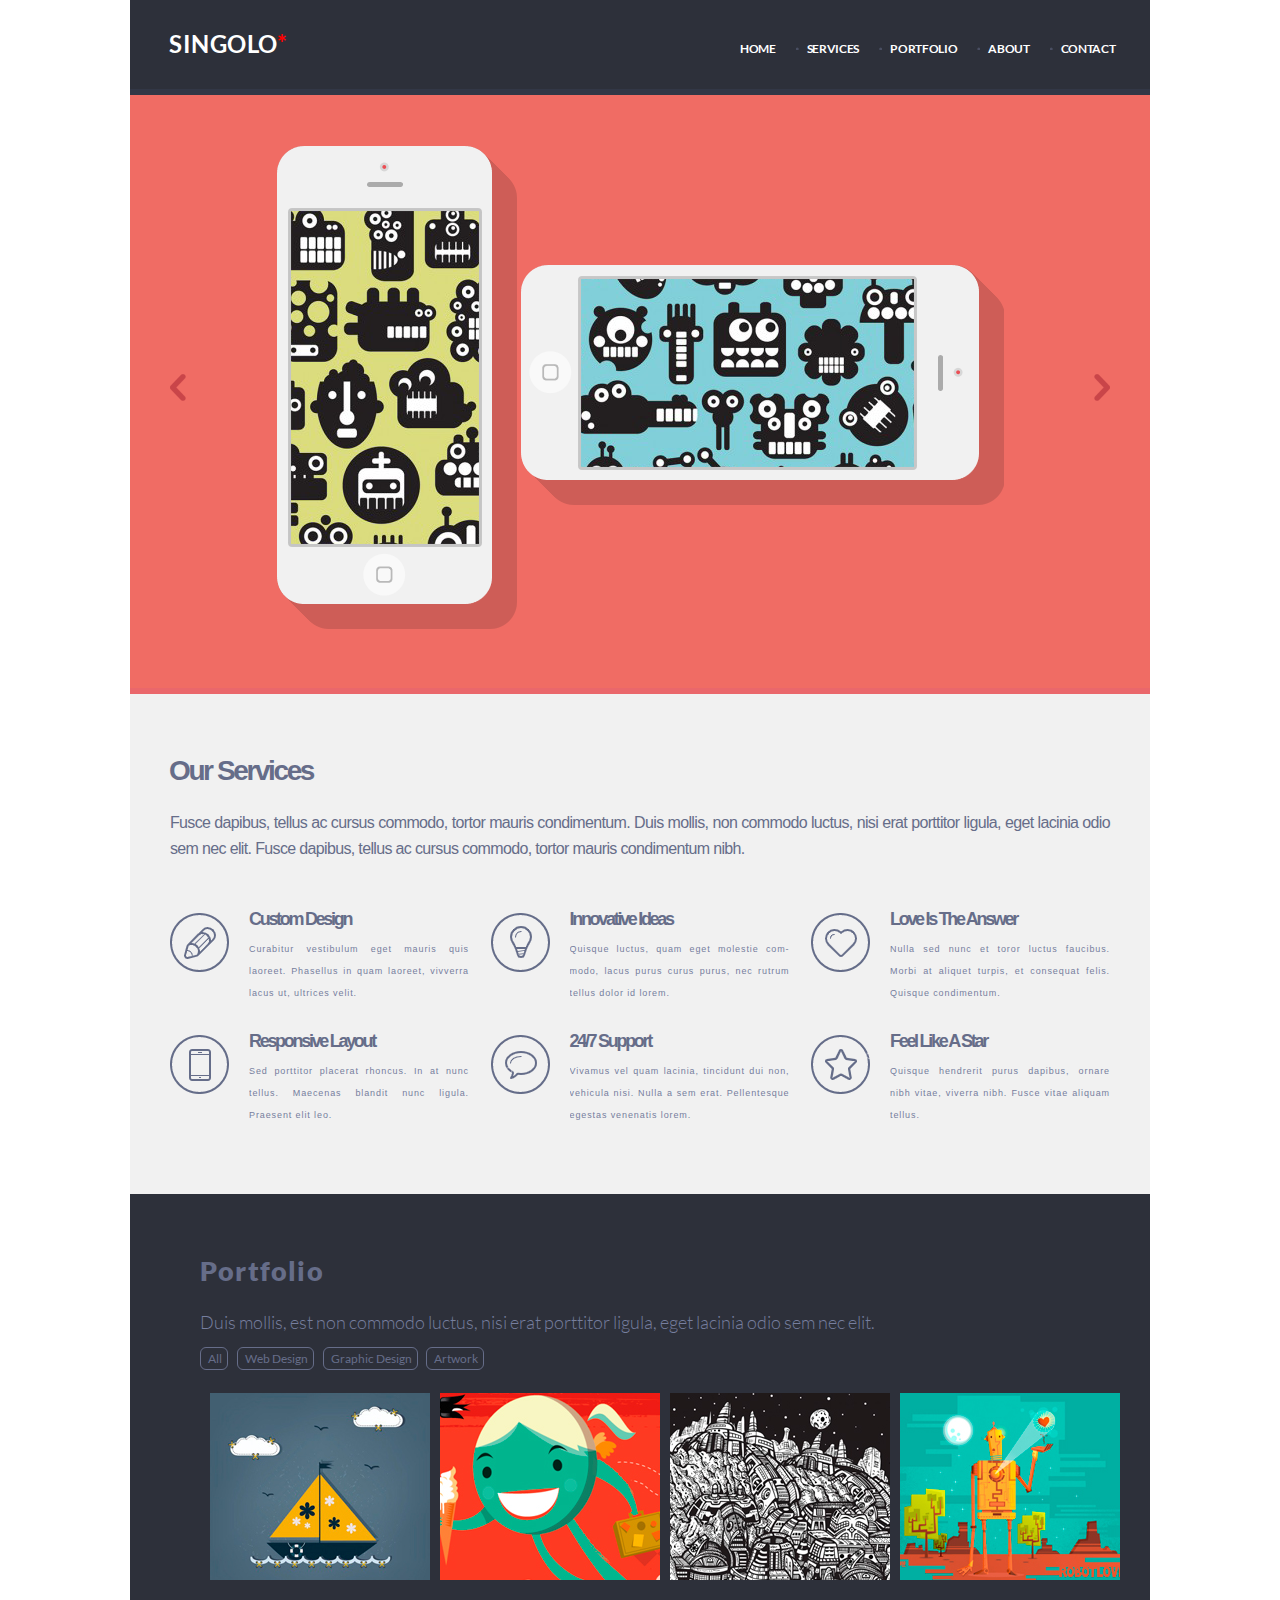
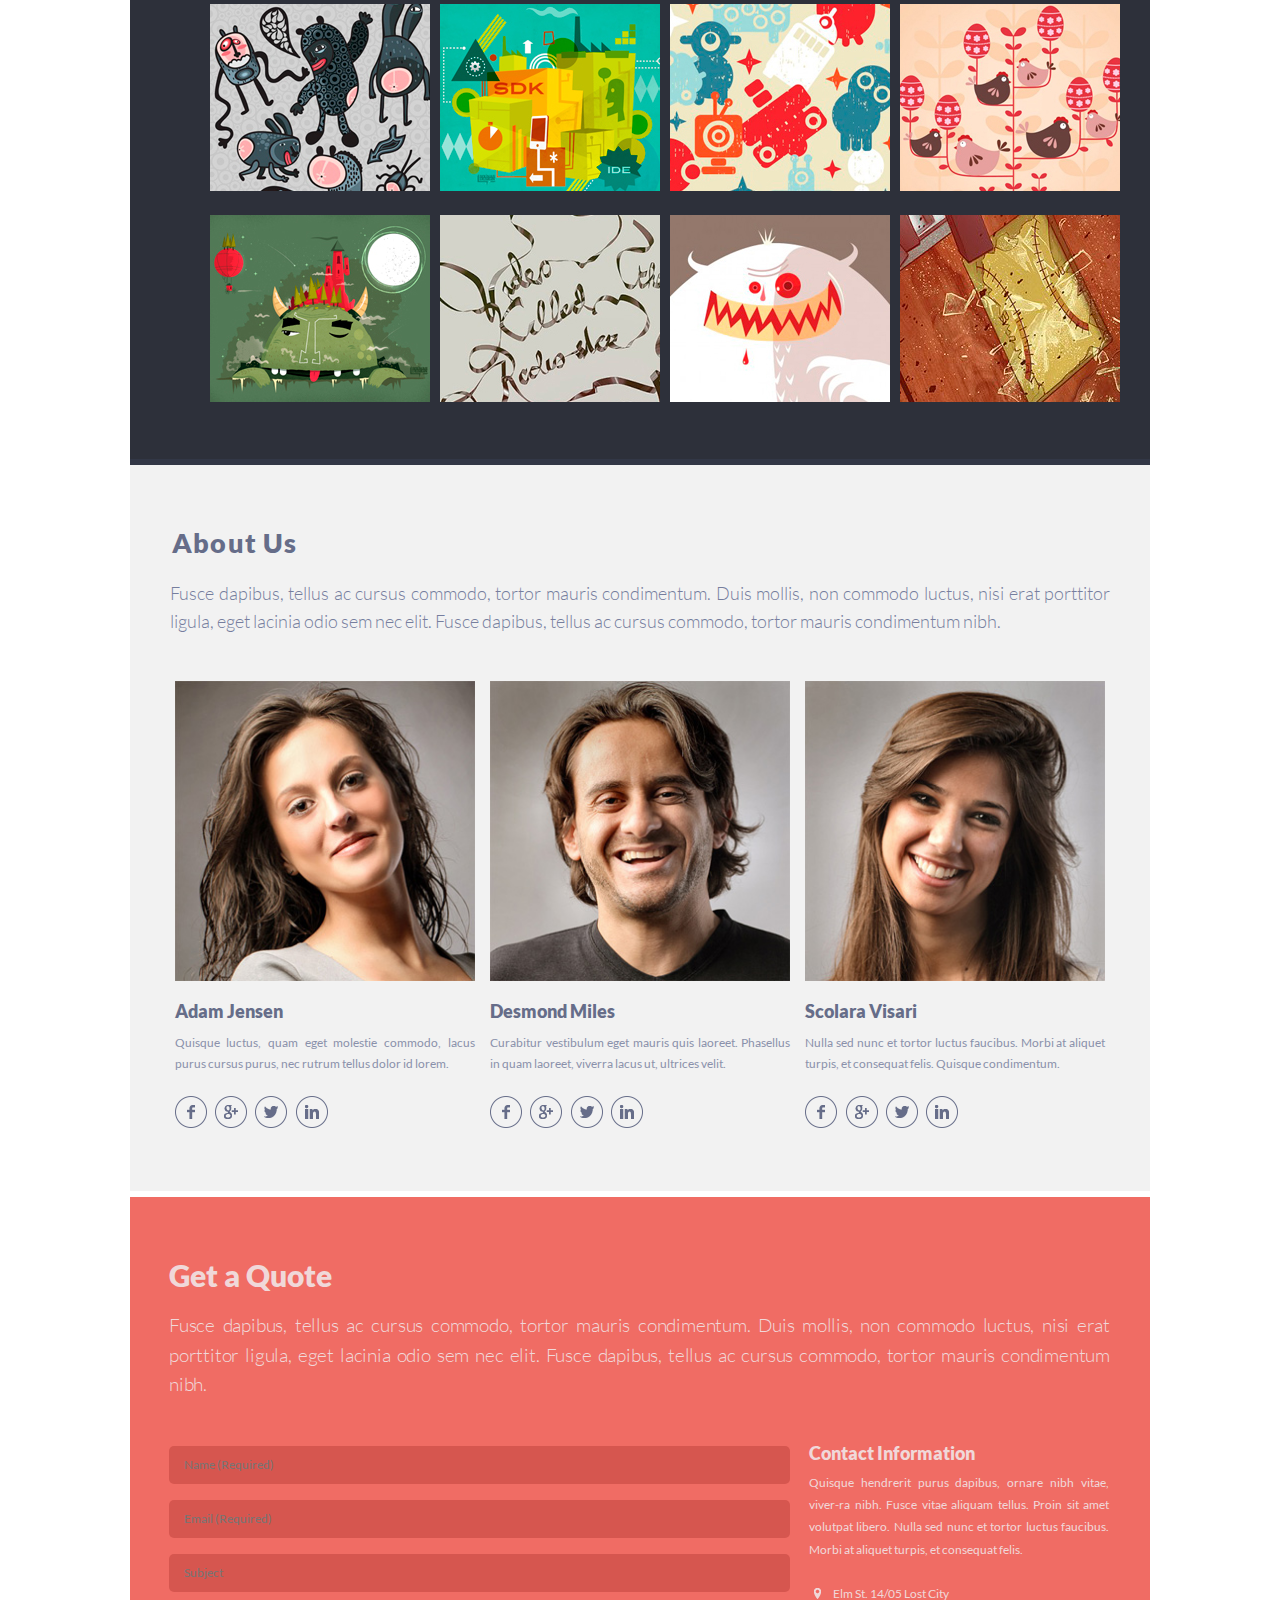
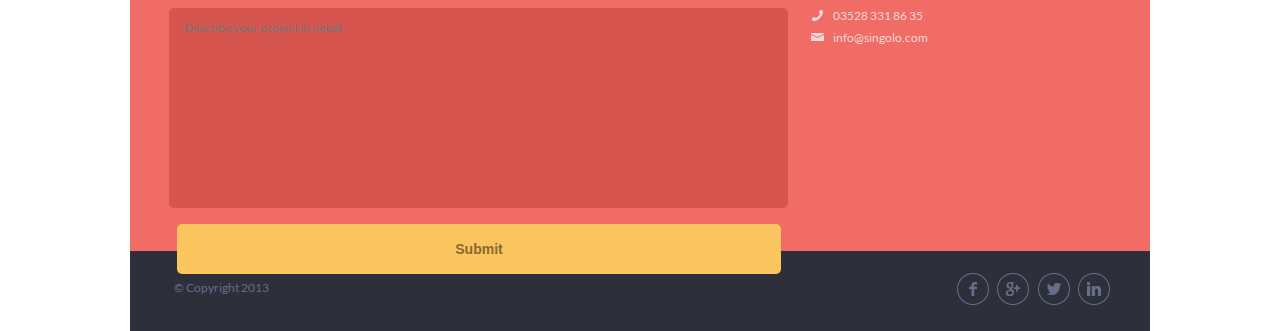
<file: index.html>
<!DOCTYPE html>
<html lang="en">

<head>
  <meta charset="UTF-8">
  <meta name="viewport" content="width=device-width, initial-scale=1.0">
  <title>Singolo</title>
  <link rel="stylesheet" href="style.css">
</head>

<body>
  <div class="modal_wraper">
    <div class="modal_msg"></div>
  </div>
  <header>
    <button class="header_menu" type="button" ></button>
    <h1 class="header_logo">singolo<span>*</span></h1>
    <nav class="nav_menu">
      <ul class="menu_items">
        <li>
          <a class="menu_item" href="#">home</a>
        </li>
        <div class="circle"></div>
        <li>
          <a class="menu_item" href="#services">services</a>
        </li>
        <div class="circle"></div>
        <li>
          <a class="menu_item" href="#portfolio">portfolio</a>
        </li>
        <div class="circle"></div>
        <li>
          <a class="menu_item" href="#about">about</a>
        </li>
        <div class="circle"></div>
        <li>
          <a class="menu_item" href="#contact">contact</a>
        </li>
      </ul>
    </nav>
  </header>
  <main>

    <section class="slider">
      <img class="control arrow left" src="./assets/left.png" alt="left arr">
      <div class="slider_container">
        <div class="slider_item1 active">
          <img class="tel_vert" src="./assets/phone-vertical.png" alt="phone-vertical">
          <img class="tel_gor" src="./assets/phone-horizontal.png" alt="phone-horizontal">
        </div>
        <div class="slider_item2">
          <img class="sl2" src="./assets/2slide.png" alt="2slide">
        </div>
      </div>
      <img class="control arrow right" src="./assets/right.png" alt="right arr">
    </section>
    <section class="services" name="services">
      <a name="services" id="services"></a>
      <h2>Our Services</h2>
      <p class="services_overview">Fusce dapibus, tellus ac cursus commodo, tortor mauris condimentum.
        Duis mollis, non commodo luctus, nisi erat porttitor ligula,
        eget lacinia odio sem nec elit. Fusce dapibus, tellus ac cursus commodo,
        tortor mauris condimentum nibh.
      </p>
      <div class="services_columns">
        <div class="service_item">
          <img class="service_icon" src="./assets/pen.png" alt="pen">
          <div class="service_content">
            <h3 class="service_name">Custom Design</h3>
            <p class="service_description">Curabitur vestibulum eget mauris quis laoreet. Phasellus in quam laoreet,
              vivverra lacus ut, ultrices velit.</p>
          </div>
        </div>
        <div class="service_item">
          <img class="service_icon" src="./assets/bulb.png" alt="bulb">
          <div class="service_content">
            <h3 class="service_name">Innovative Ideas</h3>
            <p class="service_description">Quisque luctus, quam eget molestie com-modo, lacus purus curus purus, nec
              rutrum tellus dolor id lorem.</p>
          </div>
        </div>
        <div class="service_item">
          <img class="service_icon" src="./assets/heart.png" alt="heart">
          <div class="service_content">
            <h3 class="service_name">Love Is The Answer</h3>
            <p class="service_description">Nulla sed nunc et toror luctus faucibus. Morbi at aliquet turpis, et
              consequat felis. Quisque condimentum.</p>
          </div>
        </div>
        <div class="service_item">
          <img class="service_icon" src="./assets/phone.png" alt="phone">
          <div class="service_content">
            <h3 class="service_name">Responsive Layout</h3>
            <p class="service_description">Sed porttitor placerat rhoncus. In at nunc tellus. Maecenas blandit nunc
              ligula. Praesent elit leo.</p>
          </div>
        </div>
        <div class="service_item">
          <img class="service_icon" src="./assets/bubble.png" alt="bubble">
          <div class="service_content">
            <h3 class="service_name">24/7 Support</h3>
            <p class="service_description">Vivamus vel quam lacinia, tincidunt dui non, vehicula nisi. Nulla a sem
              erat. Pellentesque egestas venenatis lorem.</p>
          </div>
        </div>
        <div class="service_item">
          <img class="service_icon" src="./assets/star.png" alt="star">
          <div class="service_content">
            <h3 class="service_name">Feel Like A Star</h3>
            <p class="service_description">Quisque hendrerit purus dapibus, ornare nibh vitae, viverra nibh. Fusce
              vitae aliquam tellus.</p>
          </div>
        </div>
      </div>
    </section>
    <section class="portfolio">
      <a name="portfolio" id="portfolio"></a>
      <div class="portfolio_block">
        <div class="portfolio_title">
          <h1 class="portfolio_title_logo">Portfolio</h1>
          <span class="portfolio_title_text">Duis mollis, est non commodo luctus, nisi erat porttitor ligula, eget
            lacinia
            odio sem nec elit.</span>
        </div>
        <div class="portfolio_menu_block">
          <ul class="portfolio_menu">
            <li class="portfolio_menu_item">All</li>
            <li class="portfolio_menu_item">Web Design</li>
            <li class="portfolio_menu_item">Graphic Design</li>
            <li class="portfolio_menu_item">Artwork</li>
          </ul>
        </div>
        <div class="portfolio_images_block">
          <div class="image_items">
            <div class="image_item">
              <img class="portfolio_img" src="assets/11.jpg" alt="img11">
            </div>
            <div class="image_item">
              <img class="portfolio_img" src="assets/12.jpg" alt="img12">
            </div>
            <div class="image_item">
              <img class="portfolio_img" src="assets/13.jpg" alt="img13">
            </div>
            <div class="image_item">
              <img class="portfolio_img" src="assets/14.jpg" alt="img14">
            </div>
            <div class="image_item">
              <img class="portfolio_img" src="assets/21.jpg" alt="img21">
            </div>
            <div class="image_item">
              <img class="portfolio_img" src="assets/22.jpg" alt="img22">
            </div>
            <div class="image_item">
              <img class="portfolio_img" src="assets/23.jpg" alt="img23">
            </div>
            <div class="image_item">
              <img class="portfolio_img" src="assets/24.jpg" alt="img24">
            </div>
            <div class="image_item">
              <img class="portfolio_img" src="assets/31.jpg" alt="img31">
            </div>
            <div class="image_item">
              <img class="portfolio_img" src="assets/32.jpg" alt="img32">
            </div>
            <div class="image_item">
              <img class="portfolio_img" src="assets/33.jpg" alt="img33">
            </div>
            <div class="image_item">
              <img class="portfolio_img" src="assets/34.jpg" alt="img34">
            </div>
          </div>
        </div>
      </div>
    </section>

    <section class="about">
      <a name="about" id="about"></a>
      <div class="about_block">
        <div class="about_title">
          <h2 class="about_title_logo">About Us</h2>
          <span class="about_title_text">Fusce dapibus, tellus ac cursus commodo, tortor mauris condimentum. Duis
            mollis,
            non commodo luctus, nisi erat porttitor ligula, eget lacinia odio sem nec elit. Fusce dapibus, tellus ac
            cursus commodo, tortor mauris condimentum nibh.</span>
        </div>
      </div>
      <div class="about_block_items">
        <div class="about_item">
          <img class="item_photo" src="assets/photo1.jpg" alt="assets/photo1.jpg">
          <!-- <div class="item_photo photo1">
          </div> -->
          <div class="item_text">
            <p>Adam Jensen</p>
            <div class="item_description">
              <span>Quisque luctus, quam eget molestie commodo, lacus purus cursus purus, nec rutrum tellus dolor id
                lorem.</span>
            </div>
          </div>
          <div class="social_pics2">
            <img src="assets/facebook.png" alt="facebook">
            <img src="assets/google.png" alt="google">
            <img src="assets/tw.png" alt="twitter">
            <img src="assets/li.png" alt="linked_in">
          </div>
        </div>
        <div class="about_item">
          <img class="item_photo" src="assets/photo2.jpg" alt="assets/photo2.jpg">
          <!-- <div class="item_photo photo2">
          </div> -->
          <div class="item_text">
            <p>Desmond Miles</p>
            <div class="item_description">
              <span>Curabitur vestibulum eget mauris quis laoreet. Phasellus in quam laoreet, viverra lacus ut, ultrices
                velit.</span>
            </div>
          </div>
          <div class="social_pics2">
            <img src="assets/facebook.png" alt="facebook">
            <img src="assets/google.png" alt="google">
            <img src="assets/tw.png" alt="twitter">
            <img src="assets/li.png" alt="linked_in">
          </div>
        </div>
        <div class="about_item">
          <img class="item_photo" src="assets/photo3.jpg" alt="assets/photo3.jpg">
          <!-- <div class="item_photo photo3">
          </div> -->
          <div class="item_text">
            <p>Scolara Visari</p>
            <div class="item_description">
              <span>Nulla sed nunc et tortor luctus faucibus. Morbi at aliquet turpis, et consequat felis. Quisque
                condimentum.</span>
            </div>
          </div>
          <div class="social_pics2">
            <img src="assets/facebook.png" alt="facebook">
            <img src="assets/google.png" alt="google">
            <img src="assets/tw.png" alt="twitter">
            <img src="assets/li.png" alt="linked_in">
          </div>
        </div>
      </div>
    </section>
    <section class="form_section">
      <a name="contact" id="contact"></a>
      <h1 class="title_h1">Get a Quote</h1>
      <span class="title-info">
        Fusce dapibus, tellus ac cursus commodo, tortor mauris condimentum. Duis mollis, non commodo luctus, nisi
        erat porttitor ligula, eget lacinia odio sem nec elit. Fusce dapibus, tellus ac cursus commodo, tortor mauris
        condimentum nibh.
      </span>
      <div class="form_info">
        <form class="form_container">
          <input id='username' class="form_item" type="text" name="username" placeholder="Name (Required)"
             inputmode="text" required>
          <input id='email' class="form_item" type="email" name="email" placeholder="Email (Required)" inputmode="email"
            required>
          <input class="form_item" id="subject" type="text" name="subject" placeholder="Subject" inputmode="text">
          <textarea name="describe_field" id='describe' placeholder="Describe your project in detail..."></textarea>
          <button class="submit">Submit</button>
        </form>
        <div class="contact_container">
          <h3 class="contact_h3">Contact Information</h3>
          <p class="contact_text">
            Quisque hendrerit purus dapibus, ornare nibh vitae, viver-ra nibh. Fusce vitae aliquam tellus. Proin sit
            amet
            volutpat libero. Nulla sed nunc et tortor luctus faucibus. Morbi at aliquet turpis, et consequat felis.
          </p>
          <div class="phone_tel_adress">
            <div class="note">
              <div class="pics"><img src="assets/adress_pic.png" alt="adress"></div>
              <div class="note_text"><span>Elm St. 14/05 Lost City</span></div>
            </div>
            <div class="note">
              <div class="pics"><img src="assets/phone_pic.png" alt="phone"></div>
              <div class="note_text">
                <a href="tel:03528 331 86 35">
                  <span>03528 331 86 35</span>
                </a>
              </div>
            </div>
            <div class="note">
              <div class="pics"><img src="assets/email-pic.png" alt="email"></div>
              <div class="note_text">
                <a href="mailto:info@singolo.com">
                  <span>info@singolo.com</span>
                </a>
              </div>
            </div>
          </div>
        </div>
      </div>
    </section>
  </main>
  <footer class="footer">
    <p class="copyright_text">© Copyright 2013</p>
    <div class="social_pics">
      <img src="assets/facebook.png" alt="facebook">
      <img src="assets/google.png" alt="google">
      <img src="assets/tw.png" alt="twitter">
      <img src="assets/li.png" alt="linked_in">
    </div>
  </footer>
  <script src="./script.js"></script>
</body>

</html>
</file>
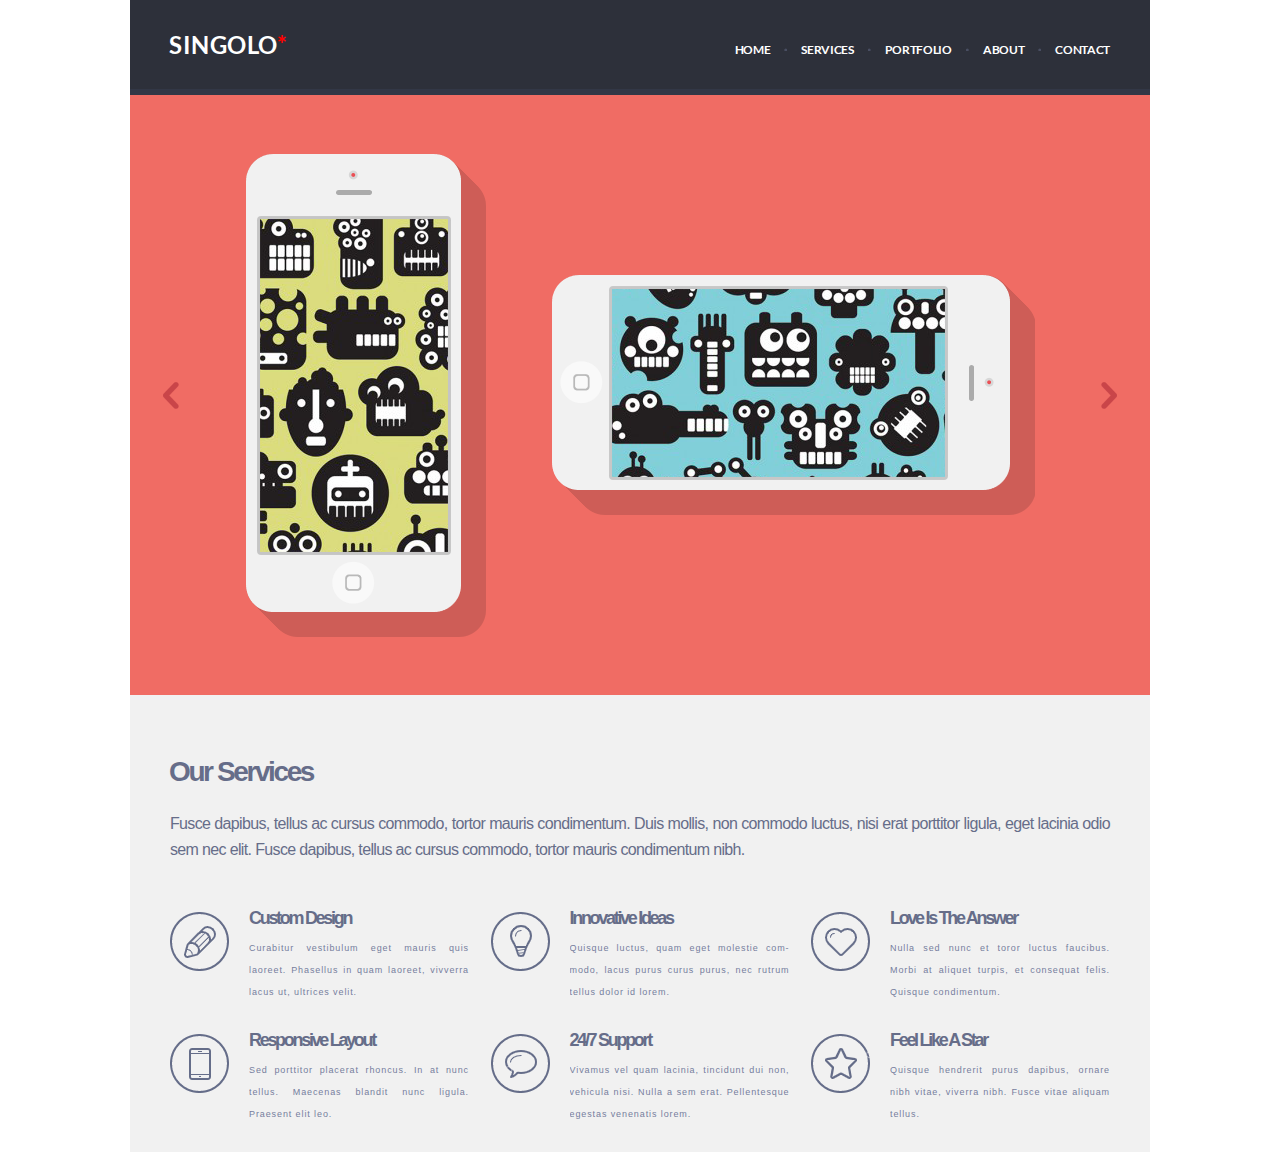
<file: singolo1.html>
<!DOCTYPE html>
<html lang="en">

<head>
  <meta charset="UTF-8">
  <meta name="viewport" content="width=device-width, initial-scale=1.0">
  <link rel="stylesheet" href="singolo1.css">
  <title>Singolo-1</title>
</head>

<body>
  <header>
    <h1 class="header_logo">singolo<span>*</span></h1>
    <nav class="nav_menu">
      <ul class="menu_items">
        <li class="menu_item menu_item-home">home</li>
        <div class="circle"></div>
        <li class="menu_item">services</li>
        <div class="circle"></div>
        <li class="menu_item">portfolio</li>
        <div class="circle"></div>
        <li class="menu_item">about</li>
        <div class="circle"></div>
        <li class="menu_item">contact</li>
      </ul>
    </nav>
  </header>
  <main>
    <section class="slider">
      <img src="./assets/left.png" alt="left arr">
      <img src="./assets/phone-vertical.png" alt="phone-vertical">
      <img src="./assets/phone-horizontal.png" alt="phone-horizontal">
      <img src="./assets/right.png" alt="right arr">
    </section>
    <section class="services">
      <h2>Our Services</h2>
      <p class="services_overview">Fusce dapibus, tellus ac cursus commodo, tortor mauris condimentum.
        Duis mollis, non commodo luctus, nisi erat porttitor ligula,
        eget lacinia odio sem nec elit. Fusce dapibus, tellus ac cursus commodo,
        tortor mauris condimentum nibh.
      </p>
      <div class="services_columns">
        <div class="service_item">
          <img class="service_icon" src="./assets/pen.png" alt="pen">
          <div class="service_content">
            <h3 class="service_name">Custom Design</h3>
            <p class="service_description">Curabitur vestibulum eget mauris quis laoreet. Phasellus in quam laoreet,
              vivverra lacus ut, ultrices velit.</p>
          </div>
        </div>
        <div class="service_item">
          <img class="service_icon" src="./assets/bulb.png" alt="bulb">
          <div class="service_content">
            <h3 class="service_name">Innovative Ideas</h3>
            <p class="service_description">Quisque luctus, quam eget molestie com-modo, lacus purus curus purus, nec
              rutrum tellus dolor id lorem.</p>
          </div>
        </div>
        <div class="service_item">
          <img class="service_icon" src="./assets/heart.png" alt="heart">
          <div class="service_content">
            <h3 class="service_name">Love Is The Answer</h3>
            <p class="service_description">Nulla sed nunc et toror luctus faucibus. Morbi at aliquet turpis, et
              consequat felis. Quisque condimentum.</p>
          </div>
        </div>
        <div class="service_item">
          <img class="service_icon" src="./assets/phone.png" alt="phone">
          <div class="service_content">
            <h3 class="service_name">Responsive Layout</h3>
            <p class="service_description">Sed porttitor placerat rhoncus. In at nunc tellus. Maecenas blandit nunc
              ligula. Praesent elit leo.</p>
          </div>
        </div>
        <div class="service_item">
          <img class="service_icon" src="./assets/bubble.png" alt="bubble">
          <div class="service_content">
            <h3 class="service_name">24/7 Support</h3>
            <p class="service_description">Vivamus vel quam lacinia, tincidunt dui non, vehicula nisi. Nulla a sem
              erat. Pellentesque egestas venenatis lorem.</p>
          </div>
        </div>
        <div class="service_item">
          <img class="service_icon" src="./assets/star.png" alt="star">
          <div class="service_content">
            <h3 class="service_name">Feel Like A Star</h3>
            <p class="service_description">Quisque hendrerit purus dapibus, ornare nibh vitae, viverra nibh. Fusce
              vitae aliquam tellus.</p>
          </div>
        </div>
      </div>
    </section>
  </main>
</body>

</html>
</file>
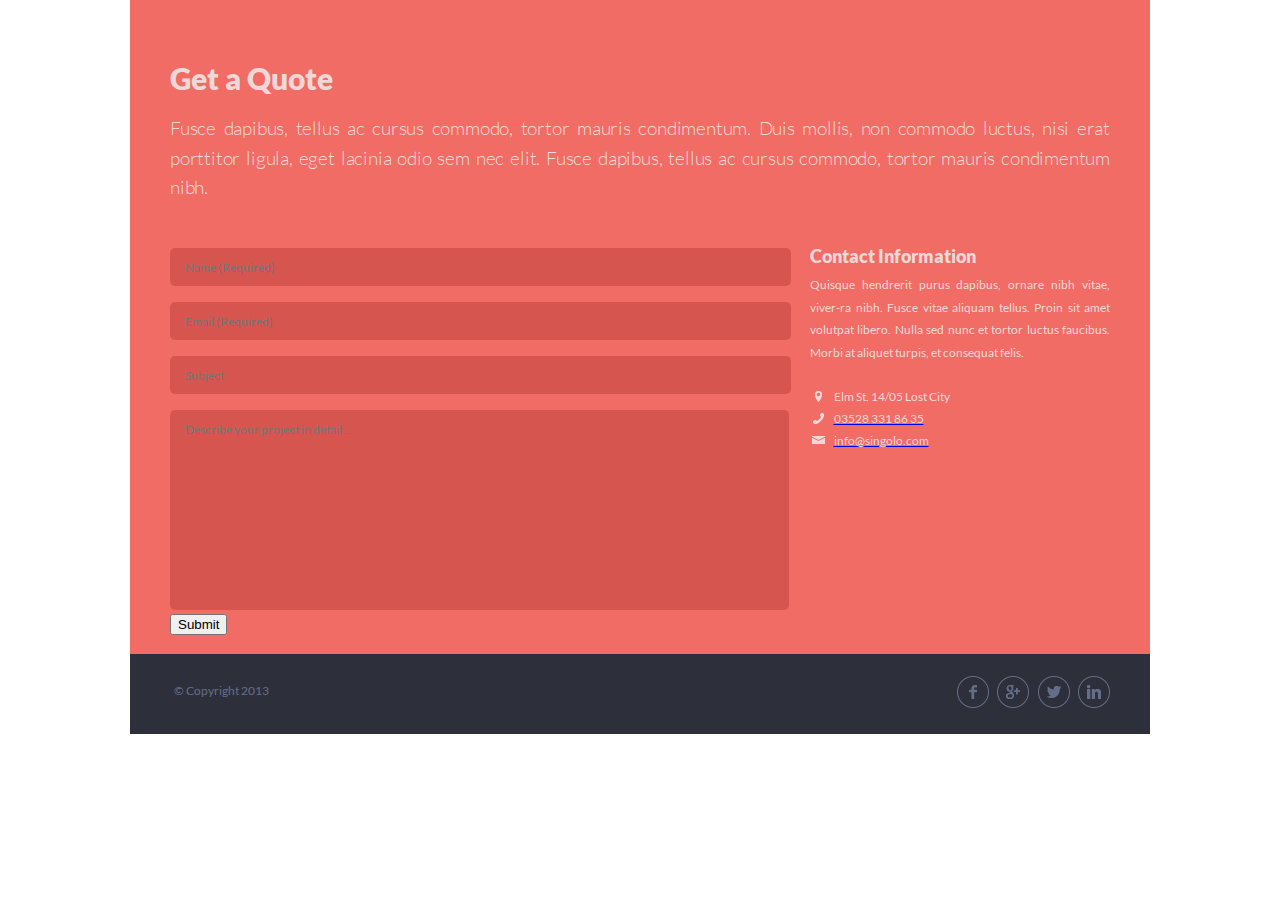
<file: singolo3.html>
<!DOCTYPE html>
<html lang="en">

<head>
  <meta charset="UTF-8">
  <meta name="viewport" content="width=device-width, initial-scale=1.0">
  <title>Singolo. Part 3</title>
  <link rel="stylesheet" href="singolo3.css">
</head>

<body>
  <main>
    <h1 class="title_h1">Get a Quote</h1>
    <span class="title-info">
      Fusce dapibus, tellus ac cursus commodo, tortor mauris condimentum. Duis mollis, non commodo luctus, nisi
      erat porttitor ligula, eget lacinia odio sem nec elit. Fusce dapibus, tellus ac cursus commodo, tortor mauris
      condimentum nibh.
    </span>
    <section class="form_info">
      <form class="form_container">
        <input class="form_item" type="text" name="username" placeholder="Name (Required)" inputmode="text"
          pattern="^[a-zA-Z]+$" required>
        <input class="form_item" type="email" name="email" placeholder="Email (Required)" inputmode="email" required>
        <input class="form_item" type="text" name="subject" placeholder="Subject" inputmode="text">
        <textarea name="describe_field" placeholder="Describe your project in detail..."></textarea>
        <button>Submit</button>
      </form>
      <div class="contact_container">
        <h3 class="contact_h3">Contact Information</h3>
        <p class="contact_text">
          Quisque hendrerit purus dapibus, ornare nibh vitae, viver-ra nibh. Fusce vitae aliquam tellus. Proin sit amet
          volutpat libero. Nulla sed nunc et tortor luctus faucibus. Morbi at aliquet turpis, et consequat felis.
        </p>
        <div class="phone_tel_adress">
          <div class="note">
            <div class="pics"><img src="assets/adress_pic.png" alt="adress"></div>
            <div class="note_text"><span>Elm St. 14/05 Lost City</span></div>
          </div>
          <div class="note">
            <div class="pics"><img src="assets/phone_pic.png" alt="phone"></div>
            <div class="note_text">
              <a href="tel:03528 331 86 35">
                <span>03528 331 86 35</span>
              </a>
            </div>
          </div>
          <div class="note">
            <div class="pics"><img src="assets/email-pic.png" alt="email"></div>
            <div class="note_text">
              <a href="mailto:info@singolo.com">
                <span>info@singolo.com</span>
              </a>
            </div>
          </div>
        </div>
      </div>
    </section>
  </main>
  <footer class="footer">
      <p class="copyright_text">© Copyright 2013</p>
    <div class="social_pics">
      <img src="assets/facebook.png" alt="facebook">
      <img src="assets/google.png" alt="google">
      <img src="assets/tw.png" alt="twitter">
      <img src="assets/li.png" alt="linked_in">
    </div>
  </footer>
</body>

</html>
</file>
<file: style.css>
body {
  margin: 0;
  padding: 0;
  font-size: 1.6rem;
  font-family: "Lato", Verdana, sans-serif;
  max-width: 1020px;
  margin: 0 auto;
}

a {
  text-decoration: none;
  color: inherit;
}

header {
  display: flex;
  justify-content: space-between;
  position: fixed;
  width: 1020px;
  align-items: baseline;
  height: 89px;
  font-family: "Lato Bold", sans-serif;
  background-color: #2d303a;
  border-bottom: 6px solid #323746;
  color: white;
  text-transform: uppercase;
  letter-spacing: -0.02rem;
  font-weight: 700;
  z-index: 1;
}

.header_logo {
  padding: 14.4px 39px 0;
  font-size: 24px;
  letter-spacing: 0.5px;
  margin-top: 15px;
  z-index: 1;
}

.header_logo span {
  color: red;
}

.header_menu {
  display: none;
  cursor: pointer;
  color: inherit;
  background-color: transparent;
  border: none;
  position: absolute;
  left: 23px;
  top: 33px;
  width: 25px;
  height: 20px;
  background-image: url(./assets/icon_header-burger.svg);
}

.menu_items {
  display: flex;
  font-size: 12px;
  width: 412px;
}

.menu_item_active {
  color: #f06c64;
}

li {
  list-style-type: none;
}

li:hover {
  /* color: #f06c64; */
  cursor: pointer;
}

.arrow {
  cursor: pointer;
  position: absolute;
  top: 50%;
}

/* .tel_vert {
  margin-top: -65px;
  margin-left: -30px;
} */

.tel_gor {
  padding-bottom: 124px;
  /* margin-top: -67px;
  margin-left: -4px; */
}

.circle {
  width: 3px;
  height: 3px;
  margin: 6px;
  background: rgb(73, 78, 98);
  clip-path: circle(50%);
}

.right {
  right: 40px;
  left: auto;
}

.left {
  left: 40px;
  z-index: 1;
  right: auto;
}

.slider {
  position: relative;
  height: 628px;
  border-bottom: 6px solid #ea676b;
  overflow: hidden;
  top: 50%;
  left: 50%;
  text-align: center;
  transform: translate(-50%, 0%);
}

.slider_container {
  height: 100%;
  position: relative;
  width: 100%;
  overflow: hidden;
}

.slider_item1 {
  display: none;
  background-color: #f06c64;
  height: 100%;
  text-align: center;
  padding-top: 86px;
  animation: 0.5s ease-in-out;
  position: relative;
  margin: 0 auto;
}

.slider_item2 {
  display: none;
  background-color: #648bf0;
  height: 100%;
  text-align: center;
  padding-top: 86px;
  animation: 0.5s ease-in-out;
  position: relative;
  margin: 0 auto;
}

.active,
.next {
  display: block;
}

.next {
  position: absolute;
  top: 0;
  width: 100%;
}

.to-left {
  animation-name: left;
}

.from-right {
  animation-name: right;
}

.to-right {
  animation-name: right;
  animation-direction: reverse;
}

.from-left {
  animation-name: left;
  animation-direction: reverse;
}

@keyframes left {
  from {
    left: 0;
  }
  to {
    left: -100%;
  }
}

@keyframes right {
  from {
    left: 100%;
  }
  to {
    left: 0;
  }
}

#services,
#portfolio,
#about,
#contact {
  position: relative;
  top: -89px;
  width: 89px;
  height: 89px;
}

/* .slider_item2.active {
  display: block;
}

.slider_item1.active {
  display: block;
} */

h2 {
  font-size: 28px;
  padding-top: 61px;
  padding-left: 39px;
  letter-spacing: -2.4px;
}

.services {
  margin-top: -23px;
  background-color: #f1f1f1;
  color: #666d89;
  /* margin-left: -40px; */
  height: 500px;
}

.services_overview {
  font-size: 16px;
  letter-spacing: -0.65px;
  line-height: 26px;
  padding-left: 40px;
  padding-right: 40px;
  text-align: justify;
}

.services_columns {
  display: flex;
  justify-content: space-between;
  flex-wrap: wrap;
  padding-left: 40px;
  padding-right: 40px;
  padding-top: 47px;
}

.service_item {
  display: flex;
  justify-content: space-between;
  width: 299px;
  margin-bottom: 27px;
}

.service_icon {
  width: 59px;
  height: 59px;
  padding-top: 4px;
}

.service_content {
  width: 220px;
}

.service_name {
  margin: 0;
  font-size: 18px;
  font-weight: 900;
  color: #666d89;
  letter-spacing: -2.3px;
}

.service_description {
  margin: 8px 0 0;
  height: 66px;
  font-size: 9px;
  letter-spacing: 0.0562rem;
  line-height: 22px;
  overflow: hidden;
  color: #767e9e;
  text-align: justify;
  text-overflow: clip;
}

@font-face {
  font-style: normal;
  font-weight: normal;
  font-family: "Lato Bold";
  src: url("assets/fonts/Lato-Bold.ttf") format("truetype");
}

@font-face {
  font-style: normal;
  font-weight: normal;
  font-family: "Lato Light";
  src: url("assets/fonts/Lato-Light.ttf") format("truetype");
}

@font-face {
  font-style: normal;
  font-weight: normal;
  font-family: "Lato Regular";
  src: url("assets/fonts/Lato-Regular.ttf") format("truetype");
}

html,
body,
div,
span,
h1,
p,
img,
nav,
section {
  margin: 0;
  padding: 0;

  font-size: 100%;
  vertical-align: baseline;

  background: transparent;
  border: 0;
  outline: 0;
}

.portfolio {
  /* width: 1020px;
  height: 865px;
  margin: 0 auto; */
  /* margin-left: -40px; */
  /* background-color: #2d303a;
  border-bottom: 6px solid #323746; */

  max-width: 1020px;
  padding: 0 30px;
  height: 865px;
  margin: 0 auto;
  background-color: #2d303a;
  border-bottom: 6px solid #323746;
}

.portfolio_block,
.about_block_pics {
  padding-left: 40px;
}

.portfolio_title {
  padding-top: 60px;
}

.portfolio_img {
  cursor: pointer;
}

.portfolio_title_logo {
  margin-bottom: 24px;
  font-size: 27px;
  font-family: "Lato Black";
  color: #666d89;
  letter-spacing: 1.2px;
}

.about_title_logo {
  margin-bottom: 20px;
  font-size: 27px;
  font-family: "Lato Black";
  color: #666d89;
  letter-spacing: 1.2px;
  padding-top: 0px;
  padding-left: 42px;
}

.portfolio_title_text {
  font-size: 18px;
  font-family: "Lato Light";
  color: #767e9e;
}

ul.portfolio_menu {
  padding-left: 0;
}

ul.portfolio_menu > li {
  display: inline;
  margin-right: 4.3px;
  padding: 3px 5px 3px 7px;
  list-style: none;
  font-size: 12px;
  font-family: Lato Regular;
  color: #666d89;
}

.portfolio_menu_item {
  padding-right: 2px;
  padding-left: 2px;

  border: 1px solid #666d89;
  border-radius: 6px;
}

ul.portfolio_menu > li:hover {
  color: red;

  border: 1px solid red;
  cursor: pointer;
}

.portfolio_menu_active {
  color: red;

  border: 1px solid red;
  cursor: pointer;
}

.menu_item {
  padding-right: 14px;
  padding-left: 2px;
  list-style: none;
}

.image_items {
  /* display: flex;
  flex-wrap: wrap;
  justify-content: space-between;
  width: 940px;
  height: 600px;
  margin-top: 20px; */
  /* overflow: hidden; */

  display: flex;
  flex-wrap: wrap;
  justify-content: space-between;
}

.active_portfolio {
  outline: 5px solid #f06c64;
}

.image_item {
  /* width: 220px;
  height: 187px;
  margin-bottom: 20px; */

  width: 220px;
  margin-bottom: 20px;
  margin: 10px;
  flex: 1 0 20%;
  min-width: 100px;
  height: auto;
  cursor: pointer;
  transition: all 0.3s ease-in-out;
}

.image_item img {
  width: 220px;
  height: 187px;

  object-fit: cover;
}

.about {
  /* margin-left: -40px; */
  background-color: #f2f2f2;
  border-bottom: 6px solid #ffffff;
  height: 726px;
}

.about_title {
  padding-top: 38px;
  padding-right: 40px;

  text-align: justify;
}

.about_title_logo {
  margin-bottom: 20px;

  font-size: 27px;
  font-family: "Lato Black";
  color: #666d89;
  letter-spacing: 1.2px;
}

span.about_title_text {
  font-size: 18px;
  line-height: 1.6;
  font-family: "Lato Light";
  color: #767e9e;
  margin-left: 40px;
  display: block;
}

.about_block_items {
  display: flex;
  justify-content: space-between;
  height: 450px;
  padding: 45px 40px 0;
}

.about_item {
  width: 300px;
  margin: 0px 0.5%;
}

.item_photo {
  min-width: 215px;
  width: 100%;
  height: auto;
}

.photo1 {
  background-image: url("assets/photo1.jpg");
}

.photo2 {
  background-image: url("assets/photo2.jpg");
}

.photo3 {
  background-image: url("assets/photo3.jpg");
}

.item_text p {
  padding-top: 16px;
  padding-bottom: 10px;

  font-size: 17.5px;
  font-family: "Lato Black";
  color: #666d89;
  white-space: nowrap;
}

.item_description {
  text-align: justify;
}

.item_text span {
  font-size: 11.8px;
  line-height: 1.8;
  font-family: "Lato Regular";
  color: #8a91ab;
}

.social_pics2 {
  display: flex;
  justify-content: space-between;
  width: 153px;
  margin-top: 21px;
}

.social_pics2 img:hover {
  border-radius: 50%;
  box-shadow: 0 0 10px rgba(0, 0, 0, 0.5);
  cursor: pointer;
}

@font-face {
  font-style: normal;
  font-weight: normal;
  font-family: "Lato Black";

  src: url("assets/fonts/Lato-Black.ttf") format("truetype");
}

@font-face {
  font-style: normal;
  font-weight: normal;
  font-family: "Lato Light";

  src: url("assets/fonts/Lato-Light.ttf") format("truetype");
}

@font-face {
  font-style: normal;
  font-weight: normal;
  font-family: "Lato Regular";

  src: url("assets/fonts/Lato-Regular.ttf") format("truetype");
}

html,
body,
div,
span,
h1,
p,
img,
nav,
section {
  margin: 0;
  padding: 0;
  font-size: 100%;
  vertical-align: baseline;
  background: transparent;
  border: 0;
  outline: 0;
}

body {
  max-width: 1020px;
  margin: 0 auto;
}

main {
  /* background-color: #f06c64; */
  padding-top: 60px;
  /* padding-left: 40px;
  margin-bottom: -60px; */
}

.title_h1 {
  font-size: 30px;
  font-family: "Lato Black";
  color: #f0d8d9;
}

.title-info {
  font-size: 18.5px;
  line-height: 1.6;
  font-family: "Lato Light";
  color: #f0d8d9;
  letter-spacing: -0.2px;
  padding: 18px 40px 0 0;
  text-align: justify;
  display: block;
}

.form_info {
  display: flex;
  height: 450px;
}

.form_container {
  width: 604px;
  padding-top: 45.5px;
}

.form_item {
  width: 100%;
  height: 36px;
  margin-bottom: 16px;
  padding-left: 15px;
  font-size: 12px;
  font-family: "Lato Regular";
  color: #f0d8d9;
  background-color: #d6564f;
  border-width: 0;
  border-radius: 5px;
}

textarea {
  width: 100%;
  height: 186px;
  padding-top: 12px;
  padding-right: 0;
  padding-left: 15px;
  font-size: 12px;
  font-family: "Lato Regular";
  color: #f0d8d9;
  background-color: #d6564f;
  border-width: 0;
  border-radius: 5px;
  resize: none;
}

.contact_container {
  width: 300px;
  padding-left: 36px;
  padding-top: 24px;
}

.contact_h3 {
  font-size: 17.8px;
  font-family: "Lato Black";
  color: #f0d8d9;
}

.contact_text {
  text-align: justify;
  font-size: 11.8px;
  line-height: 1.9;
  font-family: "Lato Regular";
  color: #f0d8d9;
  margin-top: -10px;
}

.phone_tel_adress {
  margin-top: 21px;
}

.note {
  display: flex;
}

.pics {
  display: flex;
  justify-content: center;
  align-items: center;
  width: 16.5px;
  height: 22px;
}

.note_text {
  display: flex;
  justify-content: center;
  align-items: center;
}

.phone_tel_adress span {
  padding-left: 7px;
  font-size: 12px;
  font-family: "Lato Regular";
  color: #f0d8d9;
}

.footer {
  display: flex;
  justify-content: space-between;
  align-items: center;
  height: 80px;
  background-color: #2d303a;
}

.copyright_text {
  font-size: 11.5px;
  font-family: "Lato Regular";
  color: #666d89;
  margin-left: 44px;
  margin-top: -8px;
}

.social_pics {
  display: flex;
  justify-content: space-between;
  width: 153px;
  padding-right: 40px;
  padding-bottom: 4px;
}

.form_section {
  height: 648px;
  background-color: #f06c64;
  border-bottom: 6px solid #ea676b;
  padding-top: 60px;
  margin-bottom: -60px;
  padding-left: 39px;
}

.modal_wraper {
  position: absolute;
  top: 0;
  left: 0;
  z-index: 3;
  display: none;
  justify-content: center;
  width: 100%;
  height: 100%;
}

.modal_msg {
  position: fixed;
  top: 20%;
  max-width: 70%;
  padding: 30px 40px;
  background-color: white;
  border-radius: 5px;
  overflow: hidden;
}

.submit {
  font-size: 14px;
  font-weight: bold;
  background-color: #fbc65f;
  color: #886a30;
  transition: all 0.3s ease-in-out;
  width: 100%;
  line-height: 14px;
  border: none;
  border-radius: 5px;
  box-sizing: border-box;
  height: 50px;
  margin: 12px 8px;
}

@media (max-width: 1020px) {
  header {
    width: 100%;
  }
  .tel_vert {
    width: 163px;
  }

  .tel_gor {
    width: 345px;
    padding-bottom: 62px;
  }
  .slider {
    height: auto;
  }

  .slider_item2 img {
    height: auto;
    width: 50%;
    max-width: 517px;
  }
  .services {
    height: 100%;
  }
  .services_columns {
    justify-content: space-around;
  }
  .service_item {
    width: 50%;
    max-width: 308px;
  }
  .image_item {
    flex-basis: 25%;
  }
  .portfolio {
    height: 100%;
  }
  .form_section {
    background-color: #f06c64;
    border-bottom: 6px solid #ea676b;
    padding: 6% 2%;
  }
  .portfolio_block {
    padding-left: 0;
  }
  .image_item img {
    /* max-width: 220px; */
    width: 100%;
    /* max-height: 187px; */
    height: 100%;
    object-fit: cover;
  }
}

@media (max-width: 768px) {
  .show-nav {
    left: 0;
  }
  nav {
    /* display: none; */
    position: absolute;
    background-color: #2d303a;
    display: flex;
    top: 89px;
    left: -100%;
    height: 100vh;
    width: 74.1333%;
  }
  header {
    display: flex;
    justify-content: center;
  }
  .header_menu {
    display: block;
    z-index: 1;
  }
  .circle {
    display: none;
  }
  .menu_items {
    flex-flow: column;
    top: 20%;
    position: absolute;
  }
  .menu_items > li {
    padding: 13px 0;
    font-size: 24px;
  }
  .portfolio_block {
    padding-left: 0;
  }
  .tel_vert {
    width: 80px;
  }

  .tel_gor {
    width: 168px;
    padding-bottom: 12%;
  }
  .left {
    left: 6%;
  }
  .right {
    right: 6%;
  }
  .slider {
    height: 100%;
  }
  .slider_item1 {
    padding-top: 50px;
  }
  .slider_item2 {
    padding-top: 32px;
  }

  .slider_item2 img {
    height: auto;
    width: 50%;
    max-width: 517px;
  }

  .services_columns {
    padding: 4%;
  }
  .service_item {
    width: 100%;
  }
  .service_description {
    font-size: 12px;
  }
  .image_item img {
    /* max-width: 220px; */
    width: 100%;
    /* max-height: 187px; */
    height: 100%;
    object-fit: cover;
  }
  .image_item {
    flex-basis: 32%;
  }
  .image_item:nth-child(n + 9) {
    display: none;
  }
  .about {
    height: 100%;
  }
  .about_block_items {
    height: 100%;
    flex-wrap: wrap;
  }
  .about_item {
    width: 100%;
    margin: 5% 0.5%;
  }
  .form_section {
    height: 100%;
    padding: 4% 30px;
  }
  .form_info {
    display: flex;
    flex-wrap: wrap;
    height: 100%;
  }
  .form_item {
    padding-left: 0;
  }
  textarea {
    padding-left: 0;
  }
  .submit {
    font-size: 14px;
    font-weight: bold;
    background-color: #fbc65f;
    color: #886a30;
    transition: all 0.3s ease-in-out;
    width: 100%;
    line-height: 14px;
    border: none;
    border-radius: 5px;
    box-sizing: border-box;
    height: 50px;
    margin: 12px 0;
  }
  .contact_container {
    width: 100%;
    padding-left: 0;
    padding-top: 0;
  }
  .footer {
    margin-top: 55px;
    justify-content: center;
    height: 75px;
  }
  .copyright_text {
    display: none;
  }
  .social_pics {
    padding-right: 0;
    padding-bottom: 0;
  }
  .title-info {
    padding: 0;
  }
  .title_h1 {
    padding-bottom: 14px;
  }
}
@media (max-width: 375px) {
  .left {
    left: 1%;
  }
  .right {
    right: 1%;
  }
  .slider_item2 {
    padding-top: 60px;
  }
  .services_overview {
    padding-left: 30px;
    padding-right: 30px;
  }
  .service_icon {
    padding-right: 3px;
  }
}

.rot90 {
  transform: rotate(90deg);
}

@font-face {
  font-style: normal;
  font-weight: normal;
  font-family: "Lato Black";

  src: url("assets/fonts/Lato-Black.ttf") format("truetype");
}

@font-face {
  font-style: normal;
  font-weight: normal;
  font-family: "Lato Light";

  src: url("assets/fonts/Lato-Light.ttf") format("truetype");
}

@font-face {
  font-style: normal;
  font-weight: normal;
  font-family: "Lato Regular";

  src: url("assets/fonts/Lato-Regular.ttf") format("truetype");
}
</file>
<file: singolo1.css>
body {
  margin: 0;
  padding: 0;
  font-size: 1.6rem;
  font-family: "Lato", Verdana, sans-serif;
  max-width: 1020px;
  margin: 0 auto;
}

header {
  display: flex;
  justify-content: space-between;
  align-items: baseline;
  height: 89px;
  font-family: "Lato Bold", sans-serif;
  background-color: #2d303a;
  border-bottom: 6px solid #323746;
  color: white;
  text-transform: uppercase;
  letter-spacing: -0.02rem;
  font-weight: 700;
}

.header_logo {
  padding: 14.4px 39px 0;
  font-size: 24px;
  letter-spacing: 0.5px;
}

.header_logo span {
  color: red;
}

ul {
  display: flex;
  list-style-type: none;
  justify-content: space-between;
  font-size: 12px;
  margin-right: 40px;
}

.circle {
  width: 3px;
  height: 3px;
  margin: 6px 14px;
  background: rgb(73, 78, 98);
  clip-path: circle(50%);
}

.slider {
  height: 600px;
  background-color: rgb(240, 108, 100);
  display: flex;
  align-items: center;
  justify-content: space-around;
}

h2 {
  font-size: 28px;
  padding-top: 61px;
  padding-left: 39px;
  letter-spacing: -2.4px;
}

.services {
  margin-top: -23px;
  background-color: #f1f1f1;
  color: #666d89;
}

.services_overview {
  font-size: 16px;
  letter-spacing: -0.65px;
  line-height: 26px;
  padding-left: 40px;
  padding-right: 40px;
  text-align: justify;
}

.services_columns {
  display: flex;
  justify-content: space-between;
  flex-wrap: wrap;
  padding-left: 40px;
  padding-right: 40px;
  padding-top: 29px;
}

.service_item {
  display: flex;
  justify-content: space-between;
  width: 299px;
  margin-bottom: 27px;
}

.service_icon {
  width: 59px;
  height: 59px;
  padding-top: 4px;
}

.service_content {
  width: 220px;
}

.service_name {
  margin: 0;
  font-size: 18px;
  font-weight: 900;
  color: #666d89;
  letter-spacing: -2.3px;
}

.service_description {
  margin: 8px 0 0;
  height: 66px;
  font-size: 9px;
  letter-spacing: 0.0562rem;
  line-height: 22px;
  overflow: hidden;
  color: #767e9e;
  text-align: justify;
}

@font-face {
  font-style: normal;
  font-weight: normal;
  font-family: "Lato Bold";
  src: url("assets/fonts/Lato-Bold.ttf") format("truetype");
}

@font-face {
  font-style: normal;
  font-weight: normal;
  font-family: "Lato Light";
  src: url("assets/fonts/Lato-Light.ttf") format("truetype");
}

@font-face {
  font-style: normal;
  font-weight: normal;
  font-family: "Lato Regular";
  src: url("assets/fonts/Lato-Regular.ttf") format("truetype");
}
</file>
<file: singolo3.css>
html,
body,
div,
span,
h1,
p,
img,
nav,
section {
  margin: 0;
  padding: 0;
  font-size: 100%;
  vertical-align: baseline;
  background: transparent;
  border: 0;
  outline: 0;
}

body {
  max-width: 1020px;
  margin: 0 auto;
}

main {
  height: 648px;
  background-color: #f06c64;
  border-bottom: 6px solid #ea676b;
  padding-top: 60px;
  padding-left: 40px;
  margin-bottom: -60px;
}

.title_h1 {
  font-size: 30px;
  font-family: "Lato Black";
  color: #f0d8d9;
}

.title-info {
  font-size: 18.5px;
  line-height: 1.6;
  font-family: "Lato Light";
  color: #f0d8d9;
  letter-spacing: -0.2px;
  padding: 18px 40px 0 0;
  text-align: justify;
  display: block;
}

.form_info {
  display: flex;
  height: 450px;
}

.form_container {
  width: 604px;
  padding-top: 45.5px;
}

.form_item {
  width: 100%;
  height: 36px;
  margin-bottom: 16px;
  padding-left: 15px;
  font-size: 12px;
  font-family: "Lato Regular";
  color: #f0d8d9;
  background-color: #d6564f;
  border-width: 0;
  border-radius: 5px;
}

textarea {
  width: 100%;
  height: 186px;
  padding-top: 12px;
  padding-right: 0;
  padding-left: 15px;
  font-size: 12px;
  font-family: "Lato Regular";
  color: #f0d8d9;
  background-color: #d6564f;
  border-width: 0;
  border-radius: 5px;
  resize: none;
}

.contact_container {
  width: 300px;
  padding-left: 36px;
  padding-top: 24px;
}

.contact_h3 {
  font-size: 17.8px;
  font-family: "Lato Black";
  color: #f0d8d9;
}

.contact_text {
  text-align: justify;
  font-size: 11.8px;
  line-height: 1.9;
  font-family: "Lato Regular";
  color: #f0d8d9;
  margin-top: -10px;
}

.phone_tel_adress {
  margin-top: 21px;
}

.note {
  display: flex;
}

.pics {
  display: flex;
  justify-content: center;
  align-items: center;
  width: 16.5px;
  height: 22px;
}

.note_text {
  display: flex;
  justify-content: center;
  align-items: center;
}

.phone_tel_adress span {
  padding-left: 7px;
  font-size: 12px;
  font-family: "Lato Regular";
  color: #f0d8d9;
}

.footer {
  display: flex;
  justify-content: space-between;
  align-items: center;
  height: 80px;
  background-color: #2d303a;
}

.copyright_text {
  font-size: 11.5px;
  font-family: "Lato Regular";
  color: #666d89;
  margin-left: 44px;
  margin-top: -8px;
}

.social_pics {
  display: flex;
  justify-content: space-between;
  width: 153px;
  padding-right: 40px;
  padding-bottom: 4px;
}

@font-face {
  font-style: normal;
  font-weight: normal;
  font-family: "Lato Black";

  src: url("assets/fonts/Lato-Black.ttf") format("truetype");
}

@font-face {
  font-style: normal;
  font-weight: normal;
  font-family: "Lato Light";

  src: url("assets/fonts/Lato-Light.ttf") format("truetype");
}

@font-face {
  font-style: normal;
  font-weight: normal;
  font-family: "Lato Regular";

  src: url("assets/fonts/Lato-Regular.ttf") format("truetype");
}
</file>
